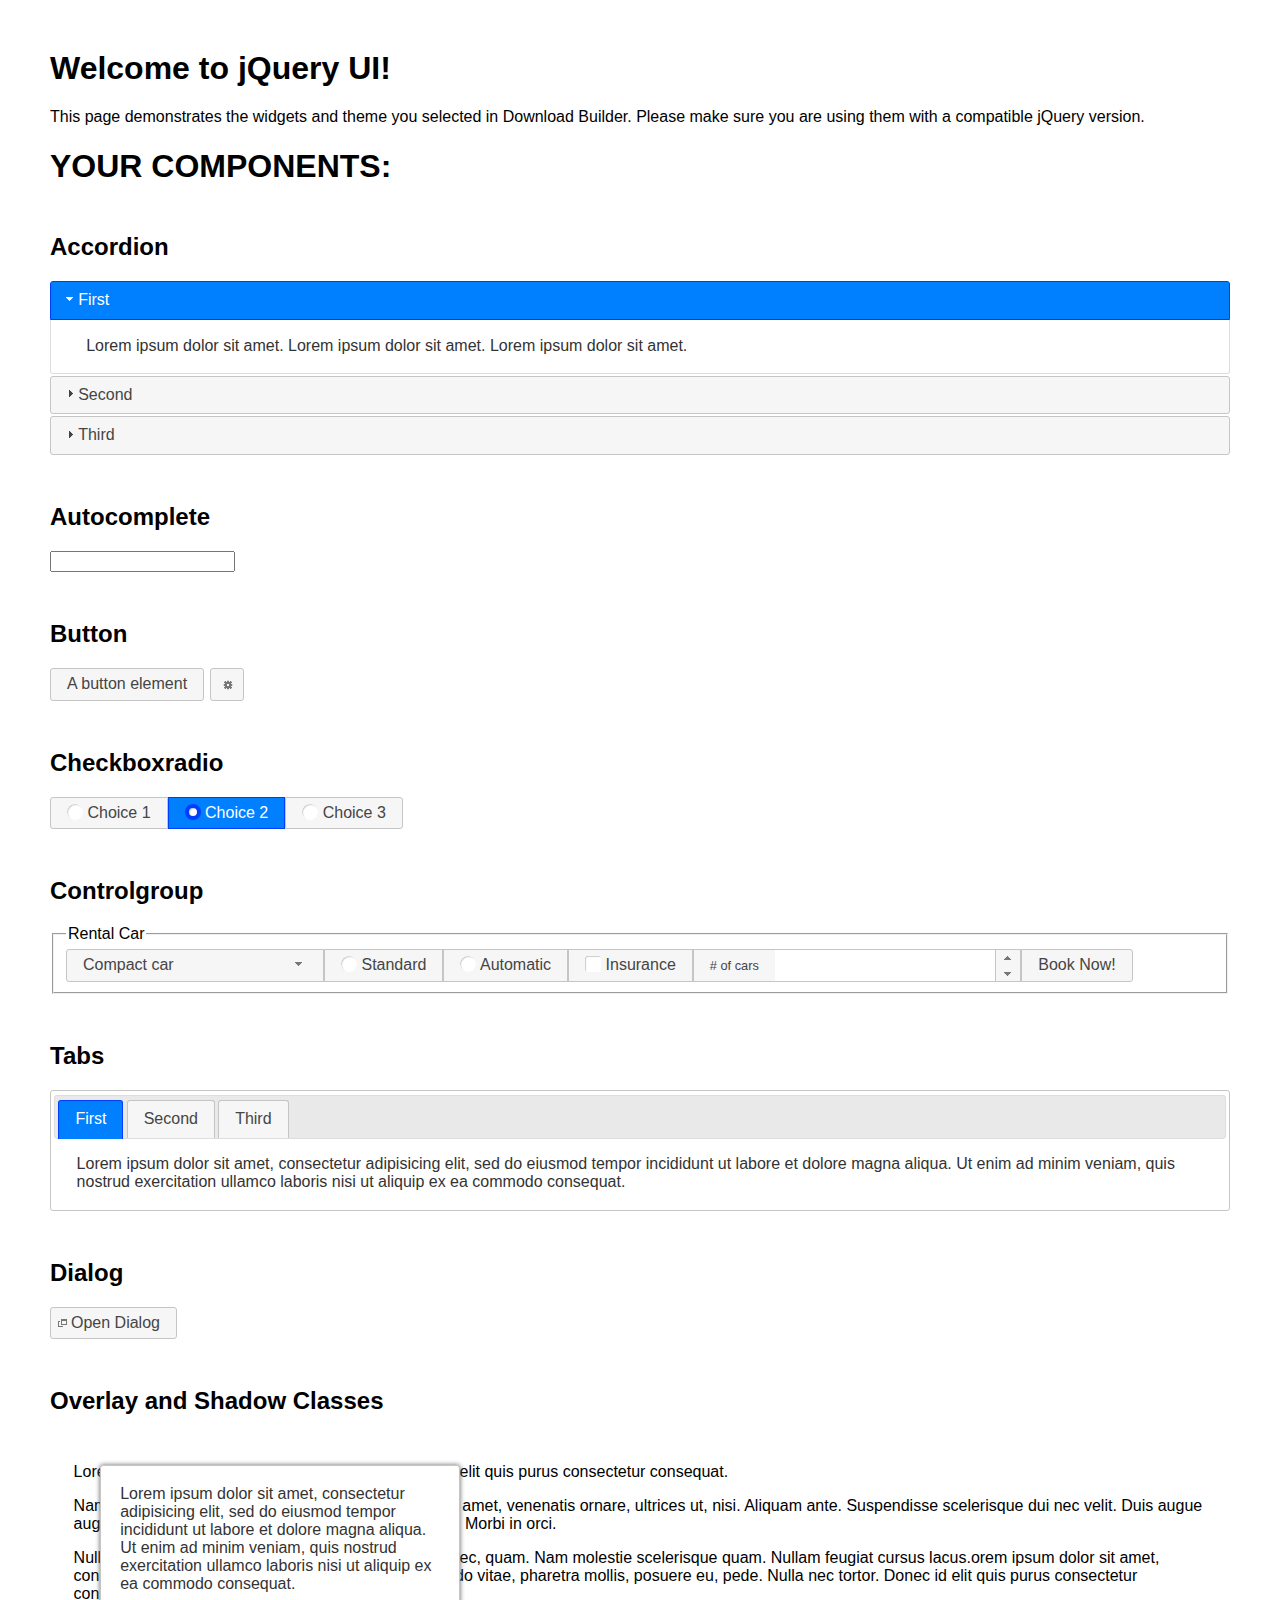
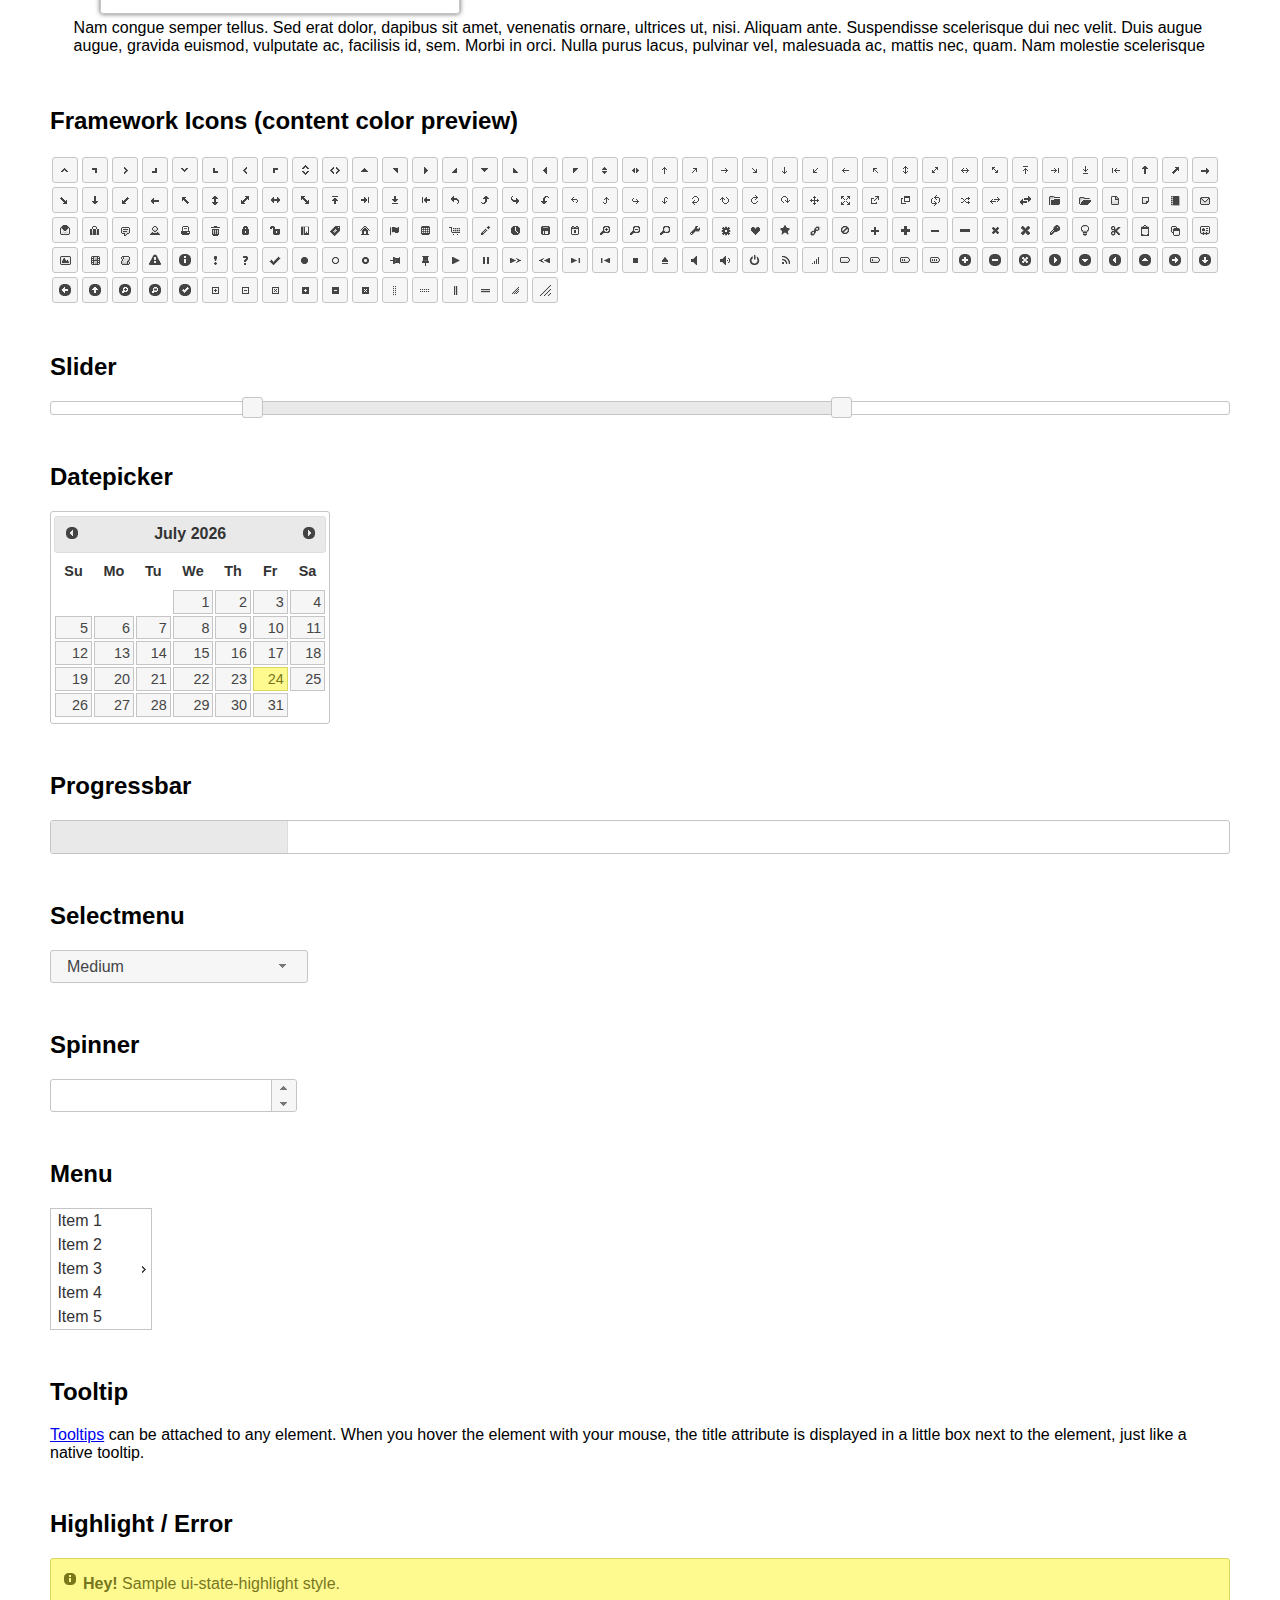
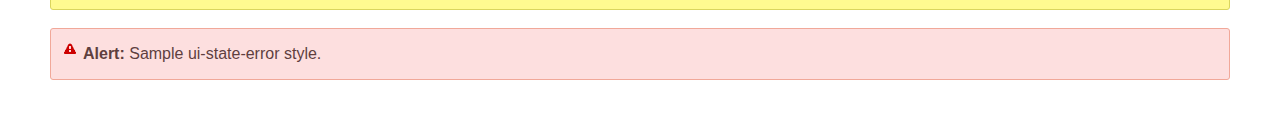
<file: js/jquery-ui-1.12.1/index.html>
<!doctype html>
<html lang="us">
<head>
	<meta charset="utf-8">
	<title>jQuery UI Example Page</title>
	<link href="jquery-ui.css" rel="stylesheet">
	<style>
	body{
		font-family: "Trebuchet MS", sans-serif;
		margin: 50px;
	}
	.demoHeaders {
		margin-top: 2em;
	}
	#dialog-link {
		padding: .4em 1em .4em 20px;
		text-decoration: none;
		position: relative;
	}
	#dialog-link span.ui-icon {
		margin: 0 5px 0 0;
		position: absolute;
		left: .2em;
		top: 50%;
		margin-top: -8px;
	}
	#icons {
		margin: 0;
		padding: 0;
	}
	#icons li {
		margin: 2px;
		position: relative;
		padding: 4px 0;
		cursor: pointer;
		float: left;
		list-style: none;
	}
	#icons span.ui-icon {
		float: left;
		margin: 0 4px;
	}
	.fakewindowcontain .ui-widget-overlay {
		position: absolute;
	}
	select {
		width: 200px;
	}
	</style>
</head>
<body>

<h1>Welcome to jQuery UI!</h1>

<div class="ui-widget">
	<p>This page demonstrates the widgets and theme you selected in Download Builder. Please make sure you are using them with a compatible jQuery version.</p>
</div>

<h1>YOUR COMPONENTS:</h1>


<!-- Accordion -->
<h2 class="demoHeaders">Accordion</h2>
<div id="accordion">
	<h3>First</h3>
	<div>Lorem ipsum dolor sit amet. Lorem ipsum dolor sit amet. Lorem ipsum dolor sit amet.</div>
	<h3>Second</h3>
	<div>Phasellus mattis tincidunt nibh.</div>
	<h3>Third</h3>
	<div>Nam dui erat, auctor a, dignissim quis.</div>
</div>



<!-- Autocomplete -->
<h2 class="demoHeaders">Autocomplete</h2>
<div>
	<input id="autocomplete" title="type &quot;a&quot;">
</div>



<!-- Button -->
<h2 class="demoHeaders">Button</h2>
<button id="button">A button element</button>
<button id="button-icon">An icon-only button</button>



<!-- Checkboxradio -->
<h2 class="demoHeaders">Checkboxradio</h2>
<form style="margin-top: 1em;">
	<div id="radioset">
		<input type="radio" id="radio1" name="radio"><label for="radio1">Choice 1</label>
		<input type="radio" id="radio2" name="radio" checked="checked"><label for="radio2">Choice 2</label>
		<input type="radio" id="radio3" name="radio"><label for="radio3">Choice 3</label>
	</div>
</form>



<!-- Controlgroup -->
<h2 class="demoHeaders">Controlgroup</h2>
<fieldset>
	<legend>Rental Car</legend>
	<div id="controlgroup">
		<select id="car-type">
			<option>Compact car</option>
			<option>Midsize car</option>
			<option>Full size car</option>
			<option>SUV</option>
			<option>Luxury</option>
			<option>Truck</option>
			<option>Van</option>
		</select>
		<label for="transmission-standard">Standard</label>
		<input type="radio" name="transmission" id="transmission-standard">
		<label for="transmission-automatic">Automatic</label>
		<input type="radio" name="transmission" id="transmission-automatic">
		<label for="insurance">Insurance</label>
		<input type="checkbox" name="insurance" id="insurance">
		<label for="horizontal-spinner" class="ui-controlgroup-label"># of cars</label>
		<input id="horizontal-spinner" class="ui-spinner-input">
		<button>Book Now!</button>
	</div>
</fieldset>



<!-- Tabs -->
<h2 class="demoHeaders">Tabs</h2>
<div id="tabs">
	<ul>
		<li><a href="#tabs-1">First</a></li>
		<li><a href="#tabs-2">Second</a></li>
		<li><a href="#tabs-3">Third</a></li>
	</ul>
	<div id="tabs-1">Lorem ipsum dolor sit amet, consectetur adipisicing elit, sed do eiusmod tempor incididunt ut labore et dolore magna aliqua. Ut enim ad minim veniam, quis nostrud exercitation ullamco laboris nisi ut aliquip ex ea commodo consequat.</div>
	<div id="tabs-2">Phasellus mattis tincidunt nibh. Cras orci urna, blandit id, pretium vel, aliquet ornare, felis. Maecenas scelerisque sem non nisl. Fusce sed lorem in enim dictum bibendum.</div>
	<div id="tabs-3">Nam dui erat, auctor a, dignissim quis, sollicitudin eu, felis. Pellentesque nisi urna, interdum eget, sagittis et, consequat vestibulum, lacus. Mauris porttitor ullamcorper augue.</div>
</div>



<h2 class="demoHeaders">Dialog</h2>
<p>
	<button id="dialog-link" class="ui-button ui-corner-all ui-widget">
		<span class="ui-icon ui-icon-newwin"></span>Open Dialog
	</button>
</p>

<h2 class="demoHeaders">Overlay and Shadow Classes</h2>
<div style="position: relative; width: 96%; height: 200px; padding:1% 2%; overflow:hidden;" class="fakewindowcontain">
	<p>Lorem ipsum dolor sit amet,  Nulla nec tortor. Donec id elit quis purus consectetur consequat. </p><p>Nam congue semper tellus. Sed erat dolor, dapibus sit amet, venenatis ornare, ultrices ut, nisi. Aliquam ante. Suspendisse scelerisque dui nec velit. Duis augue augue, gravida euismod, vulputate ac, facilisis id, sem. Morbi in orci. </p><p>Nulla purus lacus, pulvinar vel, malesuada ac, mattis nec, quam. Nam molestie scelerisque quam. Nullam feugiat cursus lacus.orem ipsum dolor sit amet, consectetur adipiscing elit. Donec libero risus, commodo vitae, pharetra mollis, posuere eu, pede. Nulla nec tortor. Donec id elit quis purus consectetur consequat. </p><p>Nam congue semper tellus. Sed erat dolor, dapibus sit amet, venenatis ornare, ultrices ut, nisi. Aliquam ante. Suspendisse scelerisque dui nec velit. Duis augue augue, gravida euismod, vulputate ac, facilisis id, sem. Morbi in orci. Nulla purus lacus, pulvinar vel, malesuada ac, mattis nec, quam. Nam molestie scelerisque quam. </p><p>Nullam feugiat cursus lacus.orem ipsum dolor sit amet, consectetur adipiscing elit. Donec libero risus, commodo vitae, pharetra mollis, posuere eu, pede. Nulla nec tortor. Donec id elit quis purus consectetur consequat. Nam congue semper tellus. Sed erat dolor, dapibus sit amet, venenatis ornare, ultrices ut, nisi. Aliquam ante. </p><p>Suspendisse scelerisque dui nec velit. Duis augue augue, gravida euismod, vulputate ac, facilisis id, sem. Morbi in orci. Nulla purus lacus, pulvinar vel, malesuada ac, mattis nec, quam. Nam molestie scelerisque quam. Nullam feugiat cursus lacus.orem ipsum dolor sit amet, consectetur adipiscing elit. Donec libero risus, commodo vitae, pharetra mollis, posuere eu, pede. Nulla nec tortor. Donec id elit quis purus consectetur consequat. Nam congue semper tellus. Sed erat dolor, dapibus sit amet, venenatis ornare, ultrices ut, nisi. </p>

	<!-- ui-dialog -->
	<div class="ui-widget-overlay ui-front"></div>
	<div style="position: absolute; width: 320px; left: 50px; top: 30px; padding: 1.2em" class="ui-widget ui-front ui-widget-content ui-corner-all ui-widget-shadow">
		Lorem ipsum dolor sit amet, consectetur adipisicing elit, sed do eiusmod tempor incididunt ut labore et dolore magna aliqua. Ut enim ad minim veniam, quis nostrud exercitation ullamco laboris nisi ut aliquip ex ea commodo consequat.
	</div>

</div>

<!-- ui-dialog -->
<div id="dialog" title="Dialog Title">
	<p>Lorem ipsum dolor sit amet, consectetur adipisicing elit, sed do eiusmod tempor incididunt ut labore et dolore magna aliqua. Ut enim ad minim veniam, quis nostrud exercitation ullamco laboris nisi ut aliquip ex ea commodo consequat.</p>
</div>



<h2 class="demoHeaders">Framework Icons (content color preview)</h2>
<ul id="icons" class="ui-widget ui-helper-clearfix">
	<li class="ui-state-default ui-corner-all" title=".ui-icon-caret-1-n"><span class="ui-icon ui-icon-caret-1-n"></span></li>
	<li class="ui-state-default ui-corner-all" title=".ui-icon-caret-1-ne"><span class="ui-icon ui-icon-caret-1-ne"></span></li>
	<li class="ui-state-default ui-corner-all" title=".ui-icon-caret-1-e"><span class="ui-icon ui-icon-caret-1-e"></span></li>
	<li class="ui-state-default ui-corner-all" title=".ui-icon-caret-1-se"><span class="ui-icon ui-icon-caret-1-se"></span></li>
	<li class="ui-state-default ui-corner-all" title=".ui-icon-caret-1-s"><span class="ui-icon ui-icon-caret-1-s"></span></li>
	<li class="ui-state-default ui-corner-all" title=".ui-icon-caret-1-sw"><span class="ui-icon ui-icon-caret-1-sw"></span></li>
	<li class="ui-state-default ui-corner-all" title=".ui-icon-caret-1-w"><span class="ui-icon ui-icon-caret-1-w"></span></li>
	<li class="ui-state-default ui-corner-all" title=".ui-icon-caret-1-nw"><span class="ui-icon ui-icon-caret-1-nw"></span></li>
	<li class="ui-state-default ui-corner-all" title=".ui-icon-caret-2-n-s"><span class="ui-icon ui-icon-caret-2-n-s"></span></li>
	<li class="ui-state-default ui-corner-all" title=".ui-icon-caret-2-e-w"><span class="ui-icon ui-icon-caret-2-e-w"></span></li>
	<li class="ui-state-default ui-corner-all" title=".ui-icon-triangle-1-n"><span class="ui-icon ui-icon-triangle-1-n"></span></li>
	<li class="ui-state-default ui-corner-all" title=".ui-icon-triangle-1-ne"><span class="ui-icon ui-icon-triangle-1-ne"></span></li>
	<li class="ui-state-default ui-corner-all" title=".ui-icon-triangle-1-e"><span class="ui-icon ui-icon-triangle-1-e"></span></li>
	<li class="ui-state-default ui-corner-all" title=".ui-icon-triangle-1-se"><span class="ui-icon ui-icon-triangle-1-se"></span></li>
	<li class="ui-state-default ui-corner-all" title=".ui-icon-triangle-1-s"><span class="ui-icon ui-icon-triangle-1-s"></span></li>
	<li class="ui-state-default ui-corner-all" title=".ui-icon-triangle-1-sw"><span class="ui-icon ui-icon-triangle-1-sw"></span></li>
	<li class="ui-state-default ui-corner-all" title=".ui-icon-triangle-1-w"><span class="ui-icon ui-icon-triangle-1-w"></span></li>
	<li class="ui-state-default ui-corner-all" title=".ui-icon-triangle-1-nw"><span class="ui-icon ui-icon-triangle-1-nw"></span></li>
	<li class="ui-state-default ui-corner-all" title=".ui-icon-triangle-2-n-s"><span class="ui-icon ui-icon-triangle-2-n-s"></span></li>
	<li class="ui-state-default ui-corner-all" title=".ui-icon-triangle-2-e-w"><span class="ui-icon ui-icon-triangle-2-e-w"></span></li>
	<li class="ui-state-default ui-corner-all" title=".ui-icon-arrow-1-n"><span class="ui-icon ui-icon-arrow-1-n"></span></li>
	<li class="ui-state-default ui-corner-all" title=".ui-icon-arrow-1-ne"><span class="ui-icon ui-icon-arrow-1-ne"></span></li>
	<li class="ui-state-default ui-corner-all" title=".ui-icon-arrow-1-e"><span class="ui-icon ui-icon-arrow-1-e"></span></li>
	<li class="ui-state-default ui-corner-all" title=".ui-icon-arrow-1-se"><span class="ui-icon ui-icon-arrow-1-se"></span></li>
	<li class="ui-state-default ui-corner-all" title=".ui-icon-arrow-1-s"><span class="ui-icon ui-icon-arrow-1-s"></span></li>
	<li class="ui-state-default ui-corner-all" title=".ui-icon-arrow-1-sw"><span class="ui-icon ui-icon-arrow-1-sw"></span></li>
	<li class="ui-state-default ui-corner-all" title=".ui-icon-arrow-1-w"><span class="ui-icon ui-icon-arrow-1-w"></span></li>
	<li class="ui-state-default ui-corner-all" title=".ui-icon-arrow-1-nw"><span class="ui-icon ui-icon-arrow-1-nw"></span></li>
	<li class="ui-state-default ui-corner-all" title=".ui-icon-arrow-2-n-s"><span class="ui-icon ui-icon-arrow-2-n-s"></span></li>
	<li class="ui-state-default ui-corner-all" title=".ui-icon-arrow-2-ne-sw"><span class="ui-icon ui-icon-arrow-2-ne-sw"></span></li>
	<li class="ui-state-default ui-corner-all" title=".ui-icon-arrow-2-e-w"><span class="ui-icon ui-icon-arrow-2-e-w"></span></li>
	<li class="ui-state-default ui-corner-all" title=".ui-icon-arrow-2-se-nw"><span class="ui-icon ui-icon-arrow-2-se-nw"></span></li>
	<li class="ui-state-default ui-corner-all" title=".ui-icon-arrowstop-1-n"><span class="ui-icon ui-icon-arrowstop-1-n"></span></li>
	<li class="ui-state-default ui-corner-all" title=".ui-icon-arrowstop-1-e"><span class="ui-icon ui-icon-arrowstop-1-e"></span></li>
	<li class="ui-state-default ui-corner-all" title=".ui-icon-arrowstop-1-s"><span class="ui-icon ui-icon-arrowstop-1-s"></span></li>
	<li class="ui-state-default ui-corner-all" title=".ui-icon-arrowstop-1-w"><span class="ui-icon ui-icon-arrowstop-1-w"></span></li>
	<li class="ui-state-default ui-corner-all" title=".ui-icon-arrowthick-1-n"><span class="ui-icon ui-icon-arrowthick-1-n"></span></li>
	<li class="ui-state-default ui-corner-all" title=".ui-icon-arrowthick-1-ne"><span class="ui-icon ui-icon-arrowthick-1-ne"></span></li>
	<li class="ui-state-default ui-corner-all" title=".ui-icon-arrowthick-1-e"><span class="ui-icon ui-icon-arrowthick-1-e"></span></li>
	<li class="ui-state-default ui-corner-all" title=".ui-icon-arrowthick-1-se"><span class="ui-icon ui-icon-arrowthick-1-se"></span></li>
	<li class="ui-state-default ui-corner-all" title=".ui-icon-arrowthick-1-s"><span class="ui-icon ui-icon-arrowthick-1-s"></span></li>
	<li class="ui-state-default ui-corner-all" title=".ui-icon-arrowthick-1-sw"><span class="ui-icon ui-icon-arrowthick-1-sw"></span></li>
	<li class="ui-state-default ui-corner-all" title=".ui-icon-arrowthick-1-w"><span class="ui-icon ui-icon-arrowthick-1-w"></span></li>
	<li class="ui-state-default ui-corner-all" title=".ui-icon-arrowthick-1-nw"><span class="ui-icon ui-icon-arrowthick-1-nw"></span></li>
	<li class="ui-state-default ui-corner-all" title=".ui-icon-arrowthick-2-n-s"><span class="ui-icon ui-icon-arrowthick-2-n-s"></span></li>
	<li class="ui-state-default ui-corner-all" title=".ui-icon-arrowthick-2-ne-sw"><span class="ui-icon ui-icon-arrowthick-2-ne-sw"></span></li>
	<li class="ui-state-default ui-corner-all" title=".ui-icon-arrowthick-2-e-w"><span class="ui-icon ui-icon-arrowthick-2-e-w"></span></li>
	<li class="ui-state-default ui-corner-all" title=".ui-icon-arrowthick-2-se-nw"><span class="ui-icon ui-icon-arrowthick-2-se-nw"></span></li>
	<li class="ui-state-default ui-corner-all" title=".ui-icon-arrowthickstop-1-n"><span class="ui-icon ui-icon-arrowthickstop-1-n"></span></li>
	<li class="ui-state-default ui-corner-all" title=".ui-icon-arrowthickstop-1-e"><span class="ui-icon ui-icon-arrowthickstop-1-e"></span></li>
	<li class="ui-state-default ui-corner-all" title=".ui-icon-arrowthickstop-1-s"><span class="ui-icon ui-icon-arrowthickstop-1-s"></span></li>
	<li class="ui-state-default ui-corner-all" title=".ui-icon-arrowthickstop-1-w"><span class="ui-icon ui-icon-arrowthickstop-1-w"></span></li>
	<li class="ui-state-default ui-corner-all" title=".ui-icon-arrowreturnthick-1-w"><span class="ui-icon ui-icon-arrowreturnthick-1-w"></span></li>
	<li class="ui-state-default ui-corner-all" title=".ui-icon-arrowreturnthick-1-n"><span class="ui-icon ui-icon-arrowreturnthick-1-n"></span></li>
	<li class="ui-state-default ui-corner-all" title=".ui-icon-arrowreturnthick-1-e"><span class="ui-icon ui-icon-arrowreturnthick-1-e"></span></li>
	<li class="ui-state-default ui-corner-all" title=".ui-icon-arrowreturnthick-1-s"><span class="ui-icon ui-icon-arrowreturnthick-1-s"></span></li>
	<li class="ui-state-default ui-corner-all" title=".ui-icon-arrowreturn-1-w"><span class="ui-icon ui-icon-arrowreturn-1-w"></span></li>
	<li class="ui-state-default ui-corner-all" title=".ui-icon-arrowreturn-1-n"><span class="ui-icon ui-icon-arrowreturn-1-n"></span></li>
	<li class="ui-state-default ui-corner-all" title=".ui-icon-arrowreturn-1-e"><span class="ui-icon ui-icon-arrowreturn-1-e"></span></li>
	<li class="ui-state-default ui-corner-all" title=".ui-icon-arrowreturn-1-s"><span class="ui-icon ui-icon-arrowreturn-1-s"></span></li>
	<li class="ui-state-default ui-corner-all" title=".ui-icon-arrowrefresh-1-w"><span class="ui-icon ui-icon-arrowrefresh-1-w"></span></li>
	<li class="ui-state-default ui-corner-all" title=".ui-icon-arrowrefresh-1-n"><span class="ui-icon ui-icon-arrowrefresh-1-n"></span></li>
	<li class="ui-state-default ui-corner-all" title=".ui-icon-arrowrefresh-1-e"><span class="ui-icon ui-icon-arrowrefresh-1-e"></span></li>
	<li class="ui-state-default ui-corner-all" title=".ui-icon-arrowrefresh-1-s"><span class="ui-icon ui-icon-arrowrefresh-1-s"></span></li>
	<li class="ui-state-default ui-corner-all" title=".ui-icon-arrow-4"><span class="ui-icon ui-icon-arrow-4"></span></li>
	<li class="ui-state-default ui-corner-all" title=".ui-icon-arrow-4-diag"><span class="ui-icon ui-icon-arrow-4-diag"></span></li>
	<li class="ui-state-default ui-corner-all" title=".ui-icon-extlink"><span class="ui-icon ui-icon-extlink"></span></li>
	<li class="ui-state-default ui-corner-all" title=".ui-icon-newwin"><span class="ui-icon ui-icon-newwin"></span></li>
	<li class="ui-state-default ui-corner-all" title=".ui-icon-refresh"><span class="ui-icon ui-icon-refresh"></span></li>
	<li class="ui-state-default ui-corner-all" title=".ui-icon-shuffle"><span class="ui-icon ui-icon-shuffle"></span></li>
	<li class="ui-state-default ui-corner-all" title=".ui-icon-transfer-e-w"><span class="ui-icon ui-icon-transfer-e-w"></span></li>
	<li class="ui-state-default ui-corner-all" title=".ui-icon-transferthick-e-w"><span class="ui-icon ui-icon-transferthick-e-w"></span></li>
	<li class="ui-state-default ui-corner-all" title=".ui-icon-folder-collapsed"><span class="ui-icon ui-icon-folder-collapsed"></span></li>
	<li class="ui-state-default ui-corner-all" title=".ui-icon-folder-open"><span class="ui-icon ui-icon-folder-open"></span></li>
	<li class="ui-state-default ui-corner-all" title=".ui-icon-document"><span class="ui-icon ui-icon-document"></span></li>
	<li class="ui-state-default ui-corner-all" title=".ui-icon-document-b"><span class="ui-icon ui-icon-document-b"></span></li>
	<li class="ui-state-default ui-corner-all" title=".ui-icon-note"><span class="ui-icon ui-icon-note"></span></li>
	<li class="ui-state-default ui-corner-all" title=".ui-icon-mail-closed"><span class="ui-icon ui-icon-mail-closed"></span></li>
	<li class="ui-state-default ui-corner-all" title=".ui-icon-mail-open"><span class="ui-icon ui-icon-mail-open"></span></li>
	<li class="ui-state-default ui-corner-all" title=".ui-icon-suitcase"><span class="ui-icon ui-icon-suitcase"></span></li>
	<li class="ui-state-default ui-corner-all" title=".ui-icon-comment"><span class="ui-icon ui-icon-comment"></span></li>
	<li class="ui-state-default ui-corner-all" title=".ui-icon-person"><span class="ui-icon ui-icon-person"></span></li>
	<li class="ui-state-default ui-corner-all" title=".ui-icon-print"><span class="ui-icon ui-icon-print"></span></li>
	<li class="ui-state-default ui-corner-all" title=".ui-icon-trash"><span class="ui-icon ui-icon-trash"></span></li>
	<li class="ui-state-default ui-corner-all" title=".ui-icon-locked"><span class="ui-icon ui-icon-locked"></span></li>
	<li class="ui-state-default ui-corner-all" title=".ui-icon-unlocked"><span class="ui-icon ui-icon-unlocked"></span></li>
	<li class="ui-state-default ui-corner-all" title=".ui-icon-bookmark"><span class="ui-icon ui-icon-bookmark"></span></li>
	<li class="ui-state-default ui-corner-all" title=".ui-icon-tag"><span class="ui-icon ui-icon-tag"></span></li>
	<li class="ui-state-default ui-corner-all" title=".ui-icon-home"><span class="ui-icon ui-icon-home"></span></li>
	<li class="ui-state-default ui-corner-all" title=".ui-icon-flag"><span class="ui-icon ui-icon-flag"></span></li>
	<li class="ui-state-default ui-corner-all" title=".ui-icon-calculator"><span class="ui-icon ui-icon-calculator"></span></li>
	<li class="ui-state-default ui-corner-all" title=".ui-icon-cart"><span class="ui-icon ui-icon-cart"></span></li>
	<li class="ui-state-default ui-corner-all" title=".ui-icon-pencil"><span class="ui-icon ui-icon-pencil"></span></li>
	<li class="ui-state-default ui-corner-all" title=".ui-icon-clock"><span class="ui-icon ui-icon-clock"></span></li>
	<li class="ui-state-default ui-corner-all" title=".ui-icon-disk"><span class="ui-icon ui-icon-disk"></span></li>
	<li class="ui-state-default ui-corner-all" title=".ui-icon-calendar"><span class="ui-icon ui-icon-calendar"></span></li>
	<li class="ui-state-default ui-corner-all" title=".ui-icon-zoomin"><span class="ui-icon ui-icon-zoomin"></span></li>
	<li class="ui-state-default ui-corner-all" title=".ui-icon-zoomout"><span class="ui-icon ui-icon-zoomout"></span></li>
	<li class="ui-state-default ui-corner-all" title=".ui-icon-search"><span class="ui-icon ui-icon-search"></span></li>
	<li class="ui-state-default ui-corner-all" title=".ui-icon-wrench"><span class="ui-icon ui-icon-wrench"></span></li>
	<li class="ui-state-default ui-corner-all" title=".ui-icon-gear"><span class="ui-icon ui-icon-gear"></span></li>
	<li class="ui-state-default ui-corner-all" title=".ui-icon-heart"><span class="ui-icon ui-icon-heart"></span></li>
	<li class="ui-state-default ui-corner-all" title=".ui-icon-star"><span class="ui-icon ui-icon-star"></span></li>
	<li class="ui-state-default ui-corner-all" title=".ui-icon-link"><span class="ui-icon ui-icon-link"></span></li>
	<li class="ui-state-default ui-corner-all" title=".ui-icon-cancel"><span class="ui-icon ui-icon-cancel"></span></li>
	<li class="ui-state-default ui-corner-all" title=".ui-icon-plus"><span class="ui-icon ui-icon-plus"></span></li>
	<li class="ui-state-default ui-corner-all" title=".ui-icon-plusthick"><span class="ui-icon ui-icon-plusthick"></span></li>
	<li class="ui-state-default ui-corner-all" title=".ui-icon-minus"><span class="ui-icon ui-icon-minus"></span></li>
	<li class="ui-state-default ui-corner-all" title=".ui-icon-minusthick"><span class="ui-icon ui-icon-minusthick"></span></li>
	<li class="ui-state-default ui-corner-all" title=".ui-icon-close"><span class="ui-icon ui-icon-close"></span></li>
	<li class="ui-state-default ui-corner-all" title=".ui-icon-closethick"><span class="ui-icon ui-icon-closethick"></span></li>
	<li class="ui-state-default ui-corner-all" title=".ui-icon-key"><span class="ui-icon ui-icon-key"></span></li>
	<li class="ui-state-default ui-corner-all" title=".ui-icon-lightbulb"><span class="ui-icon ui-icon-lightbulb"></span></li>
	<li class="ui-state-default ui-corner-all" title=".ui-icon-scissors"><span class="ui-icon ui-icon-scissors"></span></li>
	<li class="ui-state-default ui-corner-all" title=".ui-icon-clipboard"><span class="ui-icon ui-icon-clipboard"></span></li>
	<li class="ui-state-default ui-corner-all" title=".ui-icon-copy"><span class="ui-icon ui-icon-copy"></span></li>
	<li class="ui-state-default ui-corner-all" title=".ui-icon-contact"><span class="ui-icon ui-icon-contact"></span></li>
	<li class="ui-state-default ui-corner-all" title=".ui-icon-image"><span class="ui-icon ui-icon-image"></span></li>
	<li class="ui-state-default ui-corner-all" title=".ui-icon-video"><span class="ui-icon ui-icon-video"></span></li>
	<li class="ui-state-default ui-corner-all" title=".ui-icon-script"><span class="ui-icon ui-icon-script"></span></li>
	<li class="ui-state-default ui-corner-all" title=".ui-icon-alert"><span class="ui-icon ui-icon-alert"></span></li>
	<li class="ui-state-default ui-corner-all" title=".ui-icon-info"><span class="ui-icon ui-icon-info"></span></li>
	<li class="ui-state-default ui-corner-all" title=".ui-icon-notice"><span class="ui-icon ui-icon-notice"></span></li>
	<li class="ui-state-default ui-corner-all" title=".ui-icon-help"><span class="ui-icon ui-icon-help"></span></li>
	<li class="ui-state-default ui-corner-all" title=".ui-icon-check"><span class="ui-icon ui-icon-check"></span></li>
	<li class="ui-state-default ui-corner-all" title=".ui-icon-bullet"><span class="ui-icon ui-icon-bullet"></span></li>
	<li class="ui-state-default ui-corner-all" title=".ui-icon-radio-off"><span class="ui-icon ui-icon-radio-off"></span></li>
	<li class="ui-state-default ui-corner-all" title=".ui-icon-radio-on"><span class="ui-icon ui-icon-radio-on"></span></li>
	<li class="ui-state-default ui-corner-all" title=".ui-icon-pin-w"><span class="ui-icon ui-icon-pin-w"></span></li>
	<li class="ui-state-default ui-corner-all" title=".ui-icon-pin-s"><span class="ui-icon ui-icon-pin-s"></span></li>
	<li class="ui-state-default ui-corner-all" title=".ui-icon-play"><span class="ui-icon ui-icon-play"></span></li>
	<li class="ui-state-default ui-corner-all" title=".ui-icon-pause"><span class="ui-icon ui-icon-pause"></span></li>
	<li class="ui-state-default ui-corner-all" title=".ui-icon-seek-next"><span class="ui-icon ui-icon-seek-next"></span></li>
	<li class="ui-state-default ui-corner-all" title=".ui-icon-seek-prev"><span class="ui-icon ui-icon-seek-prev"></span></li>
	<li class="ui-state-default ui-corner-all" title=".ui-icon-seek-end"><span class="ui-icon ui-icon-seek-end"></span></li>
	<li class="ui-state-default ui-corner-all" title=".ui-icon-seek-first"><span class="ui-icon ui-icon-seek-first"></span></li>
	<li class="ui-state-default ui-corner-all" title=".ui-icon-stop"><span class="ui-icon ui-icon-stop"></span></li>
	<li class="ui-state-default ui-corner-all" title=".ui-icon-eject"><span class="ui-icon ui-icon-eject"></span></li>
	<li class="ui-state-default ui-corner-all" title=".ui-icon-volume-off"><span class="ui-icon ui-icon-volume-off"></span></li>
	<li class="ui-state-default ui-corner-all" title=".ui-icon-volume-on"><span class="ui-icon ui-icon-volume-on"></span></li>
	<li class="ui-state-default ui-corner-all" title=".ui-icon-power"><span class="ui-icon ui-icon-power"></span></li>
	<li class="ui-state-default ui-corner-all" title=".ui-icon-signal-diag"><span class="ui-icon ui-icon-signal-diag"></span></li>
	<li class="ui-state-default ui-corner-all" title=".ui-icon-signal"><span class="ui-icon ui-icon-signal"></span></li>
	<li class="ui-state-default ui-corner-all" title=".ui-icon-battery-0"><span class="ui-icon ui-icon-battery-0"></span></li>
	<li class="ui-state-default ui-corner-all" title=".ui-icon-battery-1"><span class="ui-icon ui-icon-battery-1"></span></li>
	<li class="ui-state-default ui-corner-all" title=".ui-icon-battery-2"><span class="ui-icon ui-icon-battery-2"></span></li>
	<li class="ui-state-default ui-corner-all" title=".ui-icon-battery-3"><span class="ui-icon ui-icon-battery-3"></span></li>
	<li class="ui-state-default ui-corner-all" title=".ui-icon-circle-plus"><span class="ui-icon ui-icon-circle-plus"></span></li>
	<li class="ui-state-default ui-corner-all" title=".ui-icon-circle-minus"><span class="ui-icon ui-icon-circle-minus"></span></li>
	<li class="ui-state-default ui-corner-all" title=".ui-icon-circle-close"><span class="ui-icon ui-icon-circle-close"></span></li>
	<li class="ui-state-default ui-corner-all" title=".ui-icon-circle-triangle-e"><span class="ui-icon ui-icon-circle-triangle-e"></span></li>
	<li class="ui-state-default ui-corner-all" title=".ui-icon-circle-triangle-s"><span class="ui-icon ui-icon-circle-triangle-s"></span></li>
	<li class="ui-state-default ui-corner-all" title=".ui-icon-circle-triangle-w"><span class="ui-icon ui-icon-circle-triangle-w"></span></li>
	<li class="ui-state-default ui-corner-all" title=".ui-icon-circle-triangle-n"><span class="ui-icon ui-icon-circle-triangle-n"></span></li>
	<li class="ui-state-default ui-corner-all" title=".ui-icon-circle-arrow-e"><span class="ui-icon ui-icon-circle-arrow-e"></span></li>
	<li class="ui-state-default ui-corner-all" title=".ui-icon-circle-arrow-s"><span class="ui-icon ui-icon-circle-arrow-s"></span></li>
	<li class="ui-state-default ui-corner-all" title=".ui-icon-circle-arrow-w"><span class="ui-icon ui-icon-circle-arrow-w"></span></li>
	<li class="ui-state-default ui-corner-all" title=".ui-icon-circle-arrow-n"><span class="ui-icon ui-icon-circle-arrow-n"></span></li>
	<li class="ui-state-default ui-corner-all" title=".ui-icon-circle-zoomin"><span class="ui-icon ui-icon-circle-zoomin"></span></li>
	<li class="ui-state-default ui-corner-all" title=".ui-icon-circle-zoomout"><span class="ui-icon ui-icon-circle-zoomout"></span></li>
	<li class="ui-state-default ui-corner-all" title=".ui-icon-circle-check"><span class="ui-icon ui-icon-circle-check"></span></li>
	<li class="ui-state-default ui-corner-all" title=".ui-icon-circlesmall-plus"><span class="ui-icon ui-icon-circlesmall-plus"></span></li>
	<li class="ui-state-default ui-corner-all" title=".ui-icon-circlesmall-minus"><span class="ui-icon ui-icon-circlesmall-minus"></span></li>
	<li class="ui-state-default ui-corner-all" title=".ui-icon-circlesmall-close"><span class="ui-icon ui-icon-circlesmall-close"></span></li>
	<li class="ui-state-default ui-corner-all" title=".ui-icon-squaresmall-plus"><span class="ui-icon ui-icon-squaresmall-plus"></span></li>
	<li class="ui-state-default ui-corner-all" title=".ui-icon-squaresmall-minus"><span class="ui-icon ui-icon-squaresmall-minus"></span></li>
	<li class="ui-state-default ui-corner-all" title=".ui-icon-squaresmall-close"><span class="ui-icon ui-icon-squaresmall-close"></span></li>
	<li class="ui-state-default ui-corner-all" title=".ui-icon-grip-dotted-vertical"><span class="ui-icon ui-icon-grip-dotted-vertical"></span></li>
	<li class="ui-state-default ui-corner-all" title=".ui-icon-grip-dotted-horizontal"><span class="ui-icon ui-icon-grip-dotted-horizontal"></span></li>
	<li class="ui-state-default ui-corner-all" title=".ui-icon-grip-solid-vertical"><span class="ui-icon ui-icon-grip-solid-vertical"></span></li>
	<li class="ui-state-default ui-corner-all" title=".ui-icon-grip-solid-horizontal"><span class="ui-icon ui-icon-grip-solid-horizontal"></span></li>
	<li class="ui-state-default ui-corner-all" title=".ui-icon-gripsmall-diagonal-se"><span class="ui-icon ui-icon-gripsmall-diagonal-se"></span></li>
	<li class="ui-state-default ui-corner-all" title=".ui-icon-grip-diagonal-se"><span class="ui-icon ui-icon-grip-diagonal-se"></span></li>
</ul>


<!-- Slider -->
<h2 class="demoHeaders">Slider</h2>
<div id="slider"></div>



<!-- Datepicker -->
<h2 class="demoHeaders">Datepicker</h2>
<div id="datepicker"></div>



<!-- Progressbar -->
<h2 class="demoHeaders">Progressbar</h2>
<div id="progressbar"></div>



<!-- Progressbar -->
<h2 class="demoHeaders">Selectmenu</h2>
<select id="selectmenu">
	<option>Slower</option>
	<option>Slow</option>
	<option selected="selected">Medium</option>
	<option>Fast</option>
	<option>Faster</option>
</select>



<!-- Spinner -->
<h2 class="demoHeaders">Spinner</h2>
<input id="spinner">



<!-- Menu -->
<h2 class="demoHeaders">Menu</h2>
<ul style="width:100px;" id="menu">
	<li><div>Item 1</div></li>
	<li><div>Item 2</div></li>
	<li><div>Item 3</div>
		<ul>
			<li><div>Item 3-1</div></li>
			<li><div>Item 3-2</div></li>
			<li><div>Item 3-3</div></li>
			<li><div>Item 3-4</div></li>
			<li><div>Item 3-5</div></li>
		</ul>
	</li>
	<li><div>Item 4</div></li>
	<li><div>Item 5</div></li>
</ul>



<!-- Tooltip -->
<h2 class="demoHeaders">Tooltip</h2>
<p id="tooltip">
	<a href="#" title="That&apos;s what this widget is">Tooltips</a> can be attached to any element. When you hover
the element with your mouse, the title attribute is displayed in a little box next to the element, just like a native tooltip.
</p>


<!-- Highlight / Error -->
<h2 class="demoHeaders">Highlight / Error</h2>
<div class="ui-widget">
	<div class="ui-state-highlight ui-corner-all" style="margin-top: 20px; padding: 0 .7em;">
		<p><span class="ui-icon ui-icon-info" style="float: left; margin-right: .3em;"></span>
		<strong>Hey!</strong> Sample ui-state-highlight style.</p>
	</div>
</div>
<br>
<div class="ui-widget">
	<div class="ui-state-error ui-corner-all" style="padding: 0 .7em;">
		<p><span class="ui-icon ui-icon-alert" style="float: left; margin-right: .3em;"></span>
		<strong>Alert:</strong> Sample ui-state-error style.</p>
	</div>
</div>

<script src="external/jquery/jquery.js"></script>
<script src="jquery-ui.js"></script>
<script>

$( "#accordion" ).accordion();



var availableTags = [
	"ActionScript",
	"AppleScript",
	"Asp",
	"BASIC",
	"C",
	"C++",
	"Clojure",
	"COBOL",
	"ColdFusion",
	"Erlang",
	"Fortran",
	"Groovy",
	"Haskell",
	"Java",
	"JavaScript",
	"Lisp",
	"Perl",
	"PHP",
	"Python",
	"Ruby",
	"Scala",
	"Scheme"
];
$( "#autocomplete" ).autocomplete({
	source: availableTags
});



$( "#button" ).button();
$( "#button-icon" ).button({
	icon: "ui-icon-gear",
	showLabel: false
});



$( "#radioset" ).buttonset();



$( "#controlgroup" ).controlgroup();



$( "#tabs" ).tabs();



$( "#dialog" ).dialog({
	autoOpen: false,
	width: 400,
	buttons: [
		{
			text: "Ok",
			click: function() {
				$( this ).dialog( "close" );
			}
		},
		{
			text: "Cancel",
			click: function() {
				$( this ).dialog( "close" );
			}
		}
	]
});

// Link to open the dialog
$( "#dialog-link" ).click(function( event ) {
	$( "#dialog" ).dialog( "open" );
	event.preventDefault();
});



$( "#datepicker" ).datepicker({
	inline: true
});



$( "#slider" ).slider({
	range: true,
	values: [ 17, 67 ]
});



$( "#progressbar" ).progressbar({
	value: 20
});



$( "#spinner" ).spinner();



$( "#menu" ).menu();



$( "#tooltip" ).tooltip();



$( "#selectmenu" ).selectmenu();


// Hover states on the static widgets
$( "#dialog-link, #icons li" ).hover(
	function() {
		$( this ).addClass( "ui-state-hover" );
	},
	function() {
		$( this ).removeClass( "ui-state-hover" );
	}
);
</script>
</body>
</html>
</file>
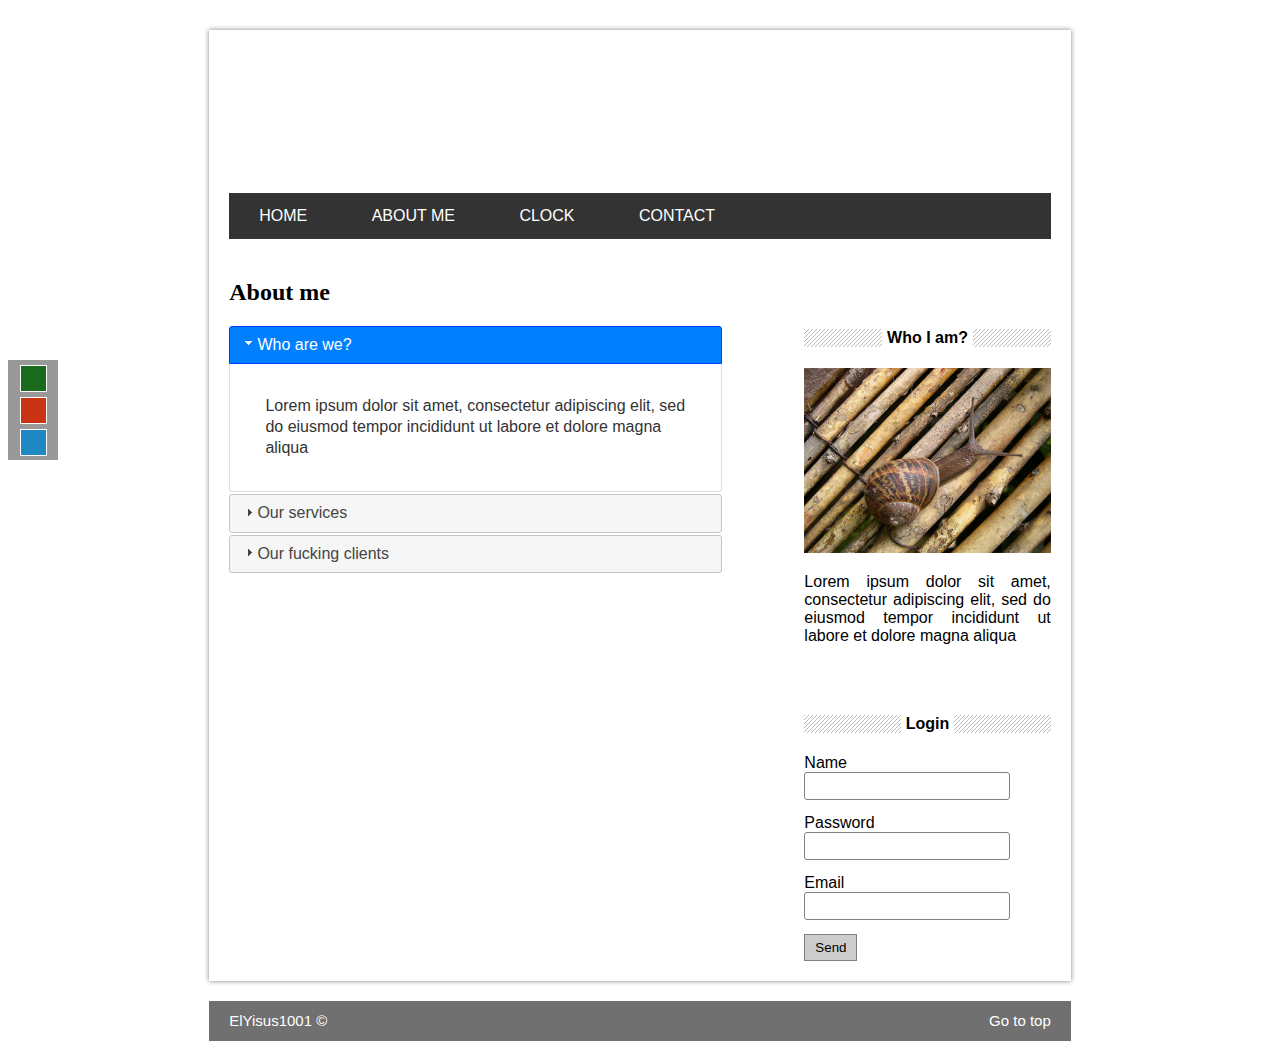
<file: abaout_me.html>
<!DOCTYPE html>
<html lang="es">

<head>
    <meta charset="utf-8">
    <title>Javascript Project</title>
    <!-- Estilos CSS -->
    <link rel="stylesheet" type="text/css" href="css/styles.css">
    <link id="theme" rel="stylesheet" type="text/css" href="css/green.css">
    
    <!-- JQuery -->
    <script src="https://ajax.googleapis.com/ajax/libs/jquery/3.1.1/jquery.min.js"></script>
    <link rel="stylesheet" href="js/jquery-ui-1.12.1/jquery-ui.min.css">
    <link rel="stylesheet" href="js/jquery-ui-1.12.1/jquery-ui.structure.min.css">
    <link rel="stylesheet" href="js/jquery-ui-1.12.1/jquery-ui.theme.min.css">
    <script type="text/javascript" src="js/jquery-ui-1.12.1/jquery-ui.min.js"></script>

    <!-- Javascript -->
    <script type="text/javascript" src="./js/main.js"></script>
</head>

<body>
    <div id="change-theme">
        <div id="theme-green"></div>
        <div id="theme-red"></div>
        <div id="theme-blue"></div>

    </div>
    <section id="global">

        <!-- Header -->
        <header>
            <h1 id="titlePage">Using Javascript</h1>
            <div class="separate">

            </div>
            <nav id="menu">
                <ul>
                    <li><a href="index.html">Home</a></li>
                    <li><a href="abaout_me.html">About me</a></li>
                    <li><a href="clock.html">Clock</a></li>
                    <li><a href="contact.html">Contact</a></li>
                </ul>
            </nav>
        </header>


        <!-- Content -->
        <section id="content">
            <div id="about-me">
                <h2>About me</h2>
                <div class="accordion">
                    <h3>Who are we?</h3>
                    <div>
                        <p>Lorem ipsum dolor sit amet, consectetur adipiscing elit, sed do eiusmod tempor
                            incididunt ut labore et dolore magna aliqua</p>
                    </div>

                    <h3>Our services</h3>
                    <div>
                        <p>Lorem ipsum dolor sit amet, consectetur adipiscing elit, sed do eiusmod tempor
                            incididunt ut labore et dolore magna aliqua</p>
                    </div>
                    <h3>Our fucking clients</h3>
                    <div>
                        <p>Lorem ipsum dolor sit amet, consectetur adipiscing elit, sed do eiusmod tempor
                            incididunt ut labore et dolore magna aliqua</p>
                    </div>
                </div>
                
            </div>
            <!-- SideBar -->
            <aside id="sidebar">
                <div id="who">
                    <h4 class="titleSide"><span> Who I am? </span></h4>
                    <img src="./img/caracol.jpg" alt="caracol">
                    <p>Lorem ipsum dolor sit amet, consectetur adipiscing elit, sed do eiusmod tempor
                        incididunt ut labore et dolore magna aliqua</p>
                </div>
                <div id="login">
                    <h4 class="titleSide"><span> Login </span></h4>
                    <form>
                        <label for="name">Name</label>
                        <input type="text" name="name" id="user_name">

                        <label for="password">Password</label>
                        <input type="password" name="password">

                        <label for="email">Email</label>
                        <input type="email" name="email" id="email">

                        <input type="submit" value="Send">
                    </form>
                </div>

            </aside>
            <div class="separate">

            </div>
        </section>

    </section>

    <footer>
        ElYisus1001 &copy;
        <a class="up" href="#">Go to top</a>
    </footer>

</body>

</html>
</file>
<file: css/styles.css>
#global{
    width: 65%;
    background: white;
    margin: 0px auto;
    margin-top: 30px;
    padding: 20px;
    box-shadow: 0px 0px 5px gray;
}
#titlePage{
    width: 480px;
    height: 80px;
    font-family: Verdana, Arial;
    letter-spacing: 4px;
    line-height: 70px;
    font-size: 40px;
    color: white;
    text-align: center;
    float: left;
    margin-bottom: 20px;
}

.separate{
    float: none;
    clear: both;
}

#menu{
    font-family: Helvetica,Arial;
    width: 100%;
    text-transform: uppercase;
    margin-bottom: 20px;
    background: #333333;
}
#menu ul{
    line-height: 46px;
    list-style: none;	
    padding-inline-start: 0%;
}
#menu ul li{
    height: 46px;
    display: inline-block;
    transition: all 300ms;
}
#menu a{
    display: block;
    text-decoration: none;
    color: white;
    padding-left: 30px;
    padding-right: 30px;
}
#post{
    width: 60%;
    float: left;
    font-family: Helvetica,Arial;
}
.post{
    padding: 5px;
    padding-top: 0px;
}
.post h2{
    font-size: 40px;
    color: #333333;
    margin-bottom: 0px;
    margin-top: 0px;
}
.post .date{
    color: gray;
    margin-top: 1px;
    display: block;
}
.post p{
    font-size: 18px;
    margin-top: 15px;
    line-height: 25px;
    margin-bottom: 10px;
    text-align: justify;
}
.readMore{
    display: block;
    color: white;
    text-decoration: none;
    height: 40px;
    width: 100px;
    text-align: center;
    line-height: 40px;
    margin-bottom: 40px;
    font-size: 15px;
}
#sidebar{
    width: 30%;
    font-family: Helvetica, Arial;
    float: right;
}

.titleSide{
    margin-top: 70px;
    text-align: center;
    background: url('../img/lines.png');
}
#who h4 span{
    background: white;
    padding:5px;
}
#who img{
    width: 100%;
}
#who p{
    text-align: justify;
}

#login h4 span{
    background: white;
    padding: 5px;
}

form input[type="text"],
form input[type="password"],
form input[type="email"],
form input[type="number"]
{
    border-radius: 3px;
    border: 1px solid gray;
    width: 80%;
    height: 20px;
    padding: 3px;
    margin-bottom: 14px;
    display: block;
}

form input[type="submit"]{
    background: #ccc;
    padding-top: 5px;
    padding-bottom: 5px;
    padding-left: 10px;
    padding-right: 10px;
    border: 1px solid gray;
    cursor: pointer;
}
footer{
    padding-left: 20px;
    padding-right: 20px;
    height: 40px;
    line-height: 40px;
    font-size: 15px;
    font-family: Helvetica,Arial;
    margin: 0px auto;
    margin-top: 20px;
    margin-bottom: 0px;
    width: 65%;
    background: rgba(51, 51, 51, 0.70);
    color: white;
}
.bx-wrapper, .bx-viewport{
    height: 280px !important;
}

#change-theme{
    position: fixed;
    top: 40%;
    background: rgba(51, 51, 51, 0.50);
    height: 100px;
    width: 50px;
}
#theme-red, #theme-blue, #theme-green{
    height: 25px;
    width: 25px;
    border: 1px solid white;
    display: block;
    margin: 0% auto;
    margin-top: 5px;
    margin-bottom: 5px;
    cursor: pointer;
}

#theme-red{
    background-color: #CA3413;
}
#theme-blue{
    background-color: #1F87C4;
}
#theme-green{
    background-color: #196B1B;
}
.up{
    color: white;
    text-decoration: none;
    display: block;
    float: right;
}
.logout{
    text-decoration: none;
    color: black;
    background: #ccc;
    display: block;
    padding-top: 5px;
    padding-bottom: 5px;
    padding-left: 10px;
    padding-right: 10px;
    border: 1px solid gray;
    cursor: pointer;
    width: fit-content;
    font-size: small;
}

#about-me{
    width: 60%;
    float: left;
}

#clock{
    height: 70px;
    width: 60%;
    border: 5px solid black;
    border-radius: 1000px;
    margin: 0% auto;
    text-align: center;
    line-height: 70px;
    float: left;
    margin-top: 100px;
    font-family: Helvetica, Arial;
    font-weight: bold;
    font-size: 50px;
    background: #ccc;
}

#form_contact{
    width: 50%;
    font-family: Helvetica, Arial;
    margin-top: 30px;
    float: left;
}
#form_contact label{
    width: 100%;
    display: block;
    margin-top: 20px;
}
#form_contact select{
    border-radius: 3px;
    border: 1px solid gray;
    width: 82%;
    height: 30px;
    padding: 3px;
    margin-bottom: 14px;
    display: block;
    font-size: 14px;
}
.form-error{
    display: block;
    background: red;
    border: 1px solid black;
    padding: 5px;
    margin-top: 6px;
    color: white;
    text-align: center;
    width: fit-content;
    font-size: small;
    font-family: Helvetica;
}
</file>
<file: css/green.css>
body{
    background: url('../img/hojas.jpg');
    background-attachment: fixed;
}
#titlePage{
    background: #196B1B;
}
#menu ul li:hover{
    background: #196B1B;
}
.readMore{
    background: #196B1B;
}
</file>
